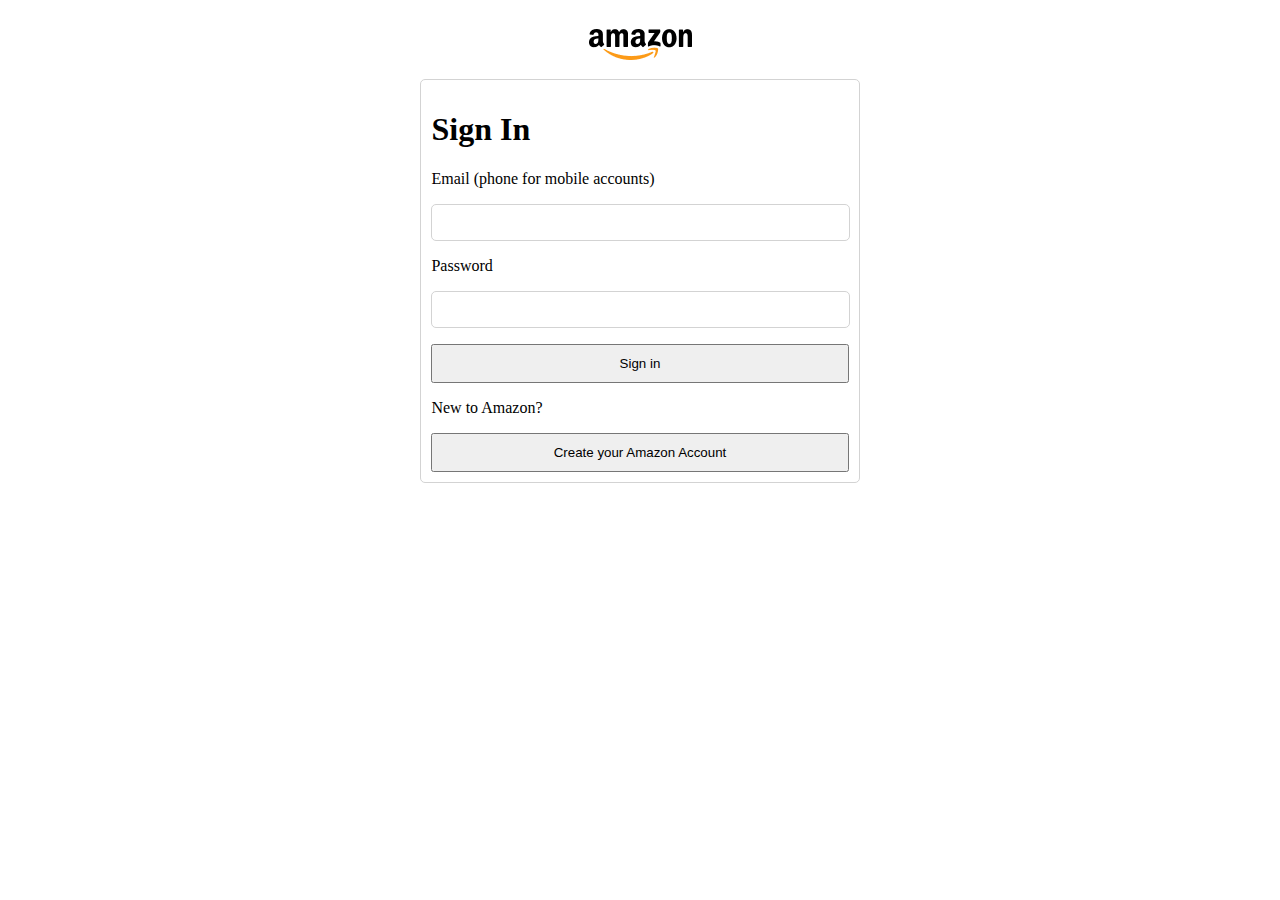
<file: Odds and Ends/AmazonLoginClone/AmazonClone.html>
<!doctype html>
<HTML>
    
    <!- This was made in 20 minutes without looking at the source HTML for Amazons login page. Half of tht time was spent getting the borders to play nice manually.  ->
<head>
  <title>Amazon Login Clone</title>

    <link type="text/css" rel="stylesheet" href="AmazonClone.css">

</head>
<body>
  <div>
    <img src="Amazon Logo.png" alt="Amazon Logo">
  </div>
  <div class="box">
      <h1>Sign In</h1>
      <form action="Login.html" method="post">
        <p>Email (phone for mobile accounts)</p>
        <input class="box" type="text" name="email">

        <p>Password</p>
        <input class="box" type="text" name="password">
      </form>
        <p></p>
      <button type="button" name="button" background-color="goldenrod">Sign in</button>
      <p>New to Amazon?</p>

      <button type="button" name="button">Create your Amazon Account</button>
  </div>

</body>
</HTML>
</file>
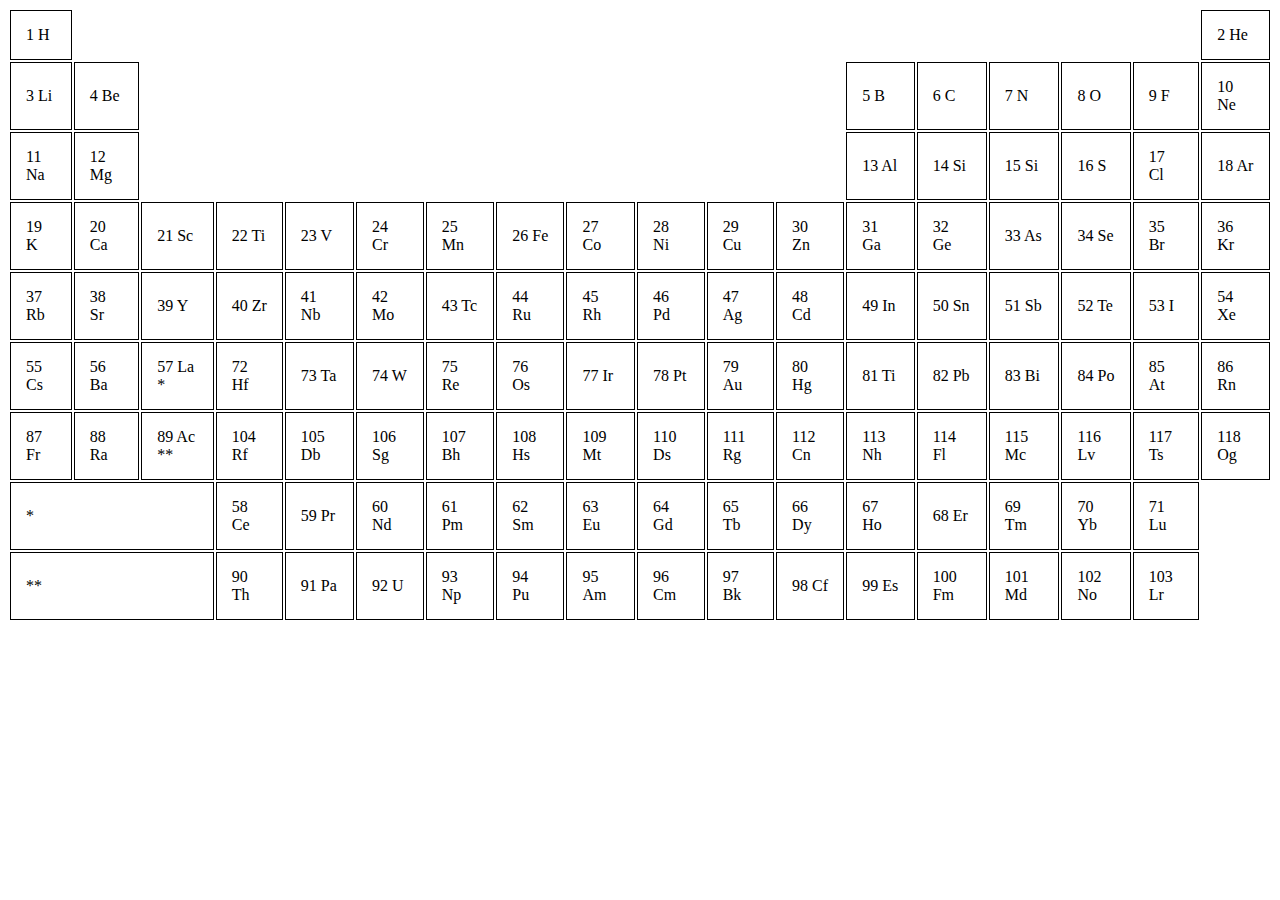
<file: Odds and Ends/PeriodicTable/PeriodicTable.html>
<!DOCTYPE html>
<html>
<style>
table{
  empty-cells: hide;
}
td{
  border: 1px solid black;
  padding: 15px;
}
</style>

  <head>

    <title> <h1>The Periodic Table</h1></title>
  </head>
  <body>
    <table>
      <tr>
        <td>1 H</td>
        <td colspan="16"></td>
        <td>2 He</td>
      </tr>
      <tr>
        <td>3 Li</td>
        <td>4 Be</td>
        <td colspan="10"></td>
        <td>5 B</td>
        <td>6 C</td>
        <td>7 N</td>
        <td>8 O</td>
        <td>9 F</td>
        <td>10 Ne</td>
      </tr>

      <tr>
        <td>11 Na</td>
        <td>12 Mg</td>
        <td colspan="10">
        <td>13 Al</td>
        <td>14 Si</td>
        <td>15 Si</td>
        <td>16 S</td>
        <td>17 Cl</td>
        <td>18 Ar</td>
      </tr>
      <tr>
        <td>19 K</td>
        <td>20 Ca</td>
        <td>21 Sc</td>
        <td>22 Ti</td>
        <td>23 V</td>
        <td>24 Cr</td>
        <td>25 Mn</td>
        <td>26 Fe</td>
        <td>27 Co</td>
        <td>28 Ni</td>
        <td>29 Cu</td>
        <td>30 Zn</td>
        <td>31 Ga</td>
        <td>32 Ge</td>
        <td>33 As</td>
        <td>34 Se</td>
        <td>35 Br</td>
        <td>36 Kr</td>
      </tr>
      <tr>
        <td>37 Rb</td>
        <td>38 Sr</td>
        <td>39 Y</td>
        <td>40 Zr</td>
        <td>41 Nb</td>
        <td>42 Mo</td>
        <td>43 Tc</td>
        <td>44 Ru</td>
        <td>45 Rh</td>
        <td>46 Pd</td>
        <td>47 Ag</td>
        <td>48 Cd</td>
        <td>49 In</td>
        <td>50 Sn</td>
        <td>51 Sb</td>
        <td>52 Te</td>
        <td>53 I</td>
        <td>54 Xe</td>
      </tr>
      <tr>
        <td>55 Cs</td>
        <td>56 Ba</td>
        <td>57 La  *  </td>
        <td>72 Hf</td>
        <td>73 Ta</td>
        <td>74 W</td>
        <td>75 Re</td>
        <td>76 Os</td>
        <td>77 Ir</td>
        <td>78 Pt</td>
        <td>79 Au</td>
        <td>80 Hg</td>
        <td>81 Ti</td>
        <td>82 Pb</td>
        <td>83 Bi</td>
        <td>84 Po</td>
        <td>85 At</td>
        <td>86 Rn</td>

      </tr>
      <tr>
        <td>87 Fr</td>
        <td>88 Ra</td>
        <td>89 Ac  **  </td>
        <td>104 Rf</td>
        <td>105 Db</td>
        <td>106 Sg</td>
        <td>107 Bh</td>
        <td>108 Hs</td>
        <td>109 Mt</td>
        <td>110 Ds</td>
        <td>111 Rg</td>
        <td>112 Cn</td>
        <td>113 Nh</td>
        <td>114 Fl</td>
        <td>115 Mc</td>
        <td>116 Lv</td>
        <td>117 Ts</td>
        <td>118 Og</td>

      </tr>
      <tr>
        <td colspan="3">*</td>
        <td>58 Ce</td>
        <td>59 Pr</td>
        <td>60 Nd</td>
        <td>61 Pm</td>
        <td>62 Sm</td>
        <td>63 Eu</td>
        <td>64 Gd</td>
        <td>65 Tb</td>
        <td>66 Dy</td>
        <td>67 Ho</td>
        <td>68 Er</td>
        <td>69 Tm</td>
        <td>70 Yb</td>
        <td>71 Lu</td>
        <td></td>
      </tr>
      <tr>
        <td colspan="3">**</td>
        <td>90 Th</td>
        <td>91 Pa</td>
        <td>92 U</td>
        <td>93 Np</td>
        <td>94 Pu</td>
        <td>95 Am</td>
        <td>96 Cm</td>
        <td>97 Bk</td>
        <td>98 Cf</td>
        <td>99 Es</td>
        <td>100 Fm</td>
        <td>101 Md</td>
        <td>102 No</td>
        <td>103 Lr</td>
        <td></td>
      </tr>
    </table>
  </body>
</html>
</file>
<file: Odds and Ends/AmazonLoginClone/AmazonClone.css>
div{
padding: 10px;
width: 33%;
margin: 0 auto;
}

input{
  padding: 10px;
  width: 95%;
  margin: 0 auto;
}

button{
  padding: 10px;
  width: 100%;
  margin: 0 auto;
}

img{
  display: block;
  margin: 0 auto;
}

.box{
  border: 1px solid lightgrey;
  border-radius: 5px;
}
</file>
